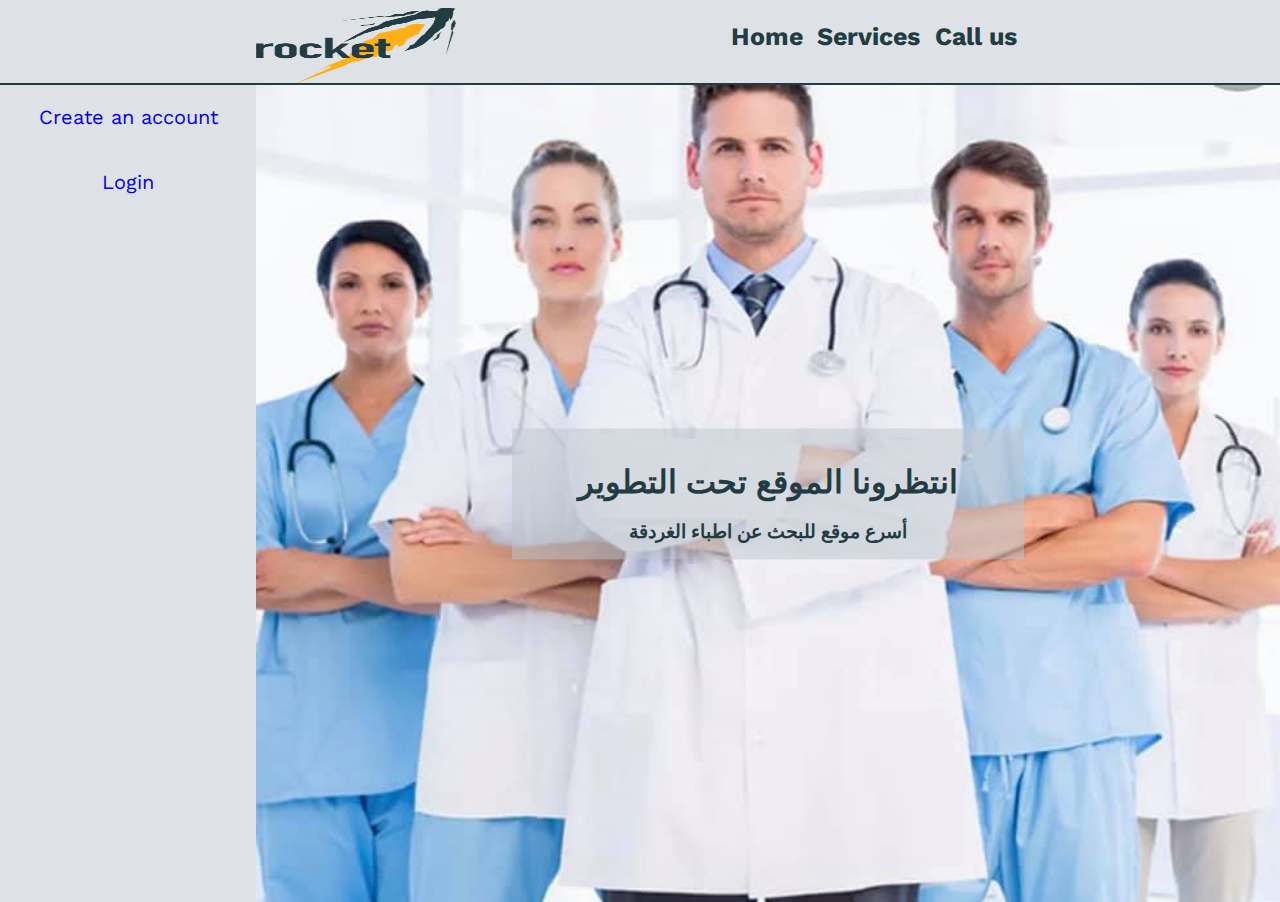
<file: index.html>
<!DOCTYPE html>
<html lang="en">

<head>
    <meta charset="UTF-8">
    <meta name="viewport" content="width=device-width, initial-scale=1.0">
    <meta http-equiv="refresh" content="">
    <!-- main css -->
    <link rel="stylesheet" href="css/main.css">
    <!-- Normalize -->
    <link rel="stylesheet" href="css/normalize.css">
    <title>Rocket</title>
</head>

<body>
    <!-- Start header -->
    <div class="header">
        <div class="container">
            <a href="index.html"><img class="logo" src="photo/Rocket_Burritos-logo-15445C08F3-seeklogo11111.png"
                    alt="logo"></a>
            <ul>
                <li><a href="index.html">Home</a></li>
                <li><a href="services.html">Services</a></li>
                <li><a href="call-us.html">Call us</a></li>
            </ul>
        </div>
    </div>
    <!-- End header -->

    <!-- Start landing -->
    <div class="landing">
        <div class="navgition">
            <ul>
                <li><a href="create.html">Create an account</a></li>
                <li><a href="login.html">Login</a></li>
            </ul>
        </div>

        <div class="Interface">
            <div class="text-Interface">
                <h1> انتظرونا الموقع تحت التطوير</h1>
                <h3 dir="rtl">أسرع موقع للبحث عن اطباء الغردقة</h3>
            </div>
        </div>
    </div>
    <!-- End landing -->
</body>

</html>
</file>
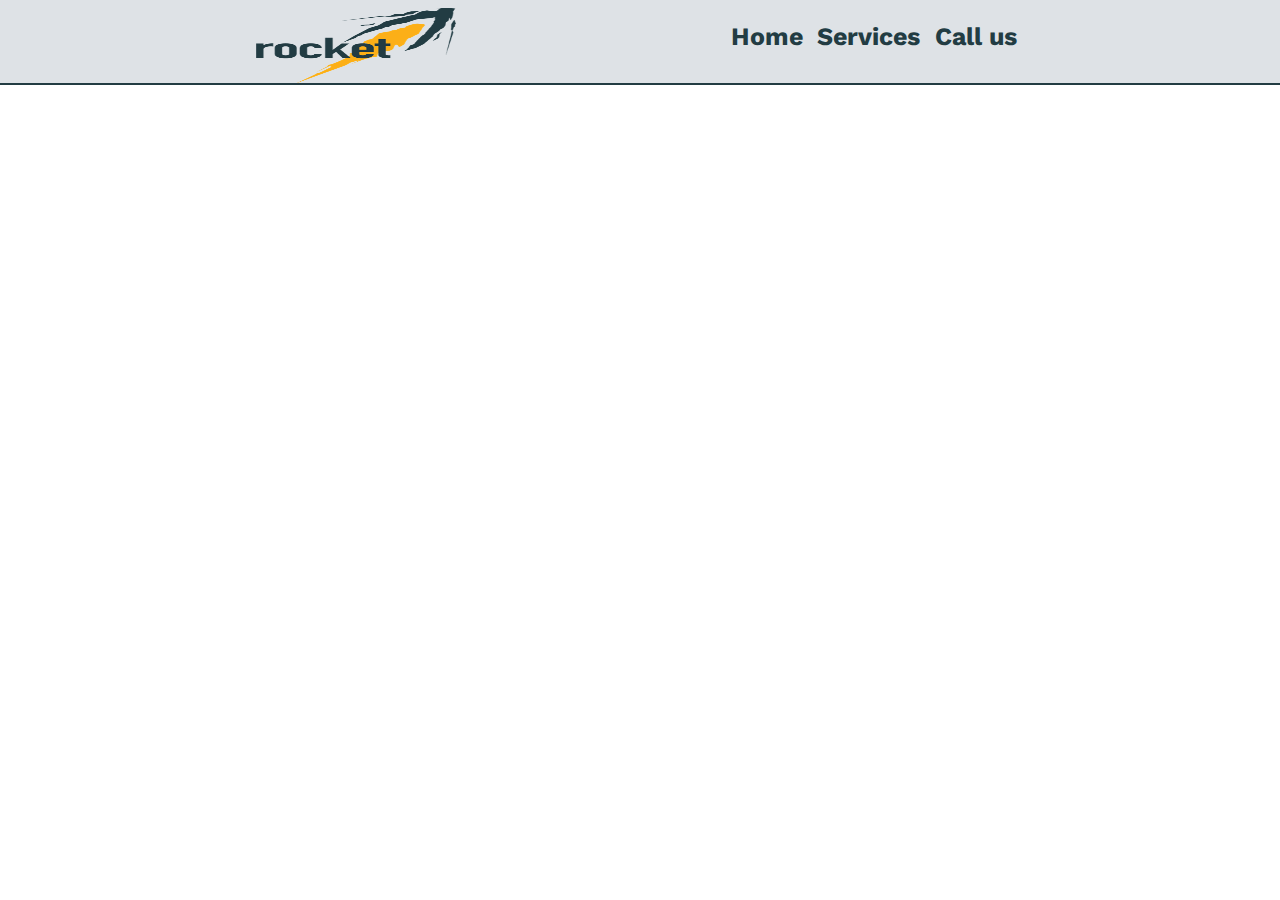
<file: call-us.html>
<!DOCTYPE html>
<html lang="en">

<head>
    <meta charset="UTF-8">
    <meta name="viewport" content="width=device-width, initial-scale=1.0">
    <!-- main css -->
    <link rel="stylesheet" href="css/main.css">
    <!-- Normalize -->
    <link rel="stylesheet" href="css/normalize.css">
    <title>Rocket</title>
</head>

<body>
    <div class="header">
        <div class="container">
            <a href="index.html"><img class="logo" src="photo/Rocket_Burritos-logo-15445C08F3-seeklogo11111.png"
                    alt="logo"></a>

            <ul>
                <li><a href="index.html">Home</a></li>
                <li><a href="services.html">Services</a></li>
                <li><a href="call-us.html">Call us</a></li>
            </ul>
        </div>
    </div>
</body>

</html>
</file>
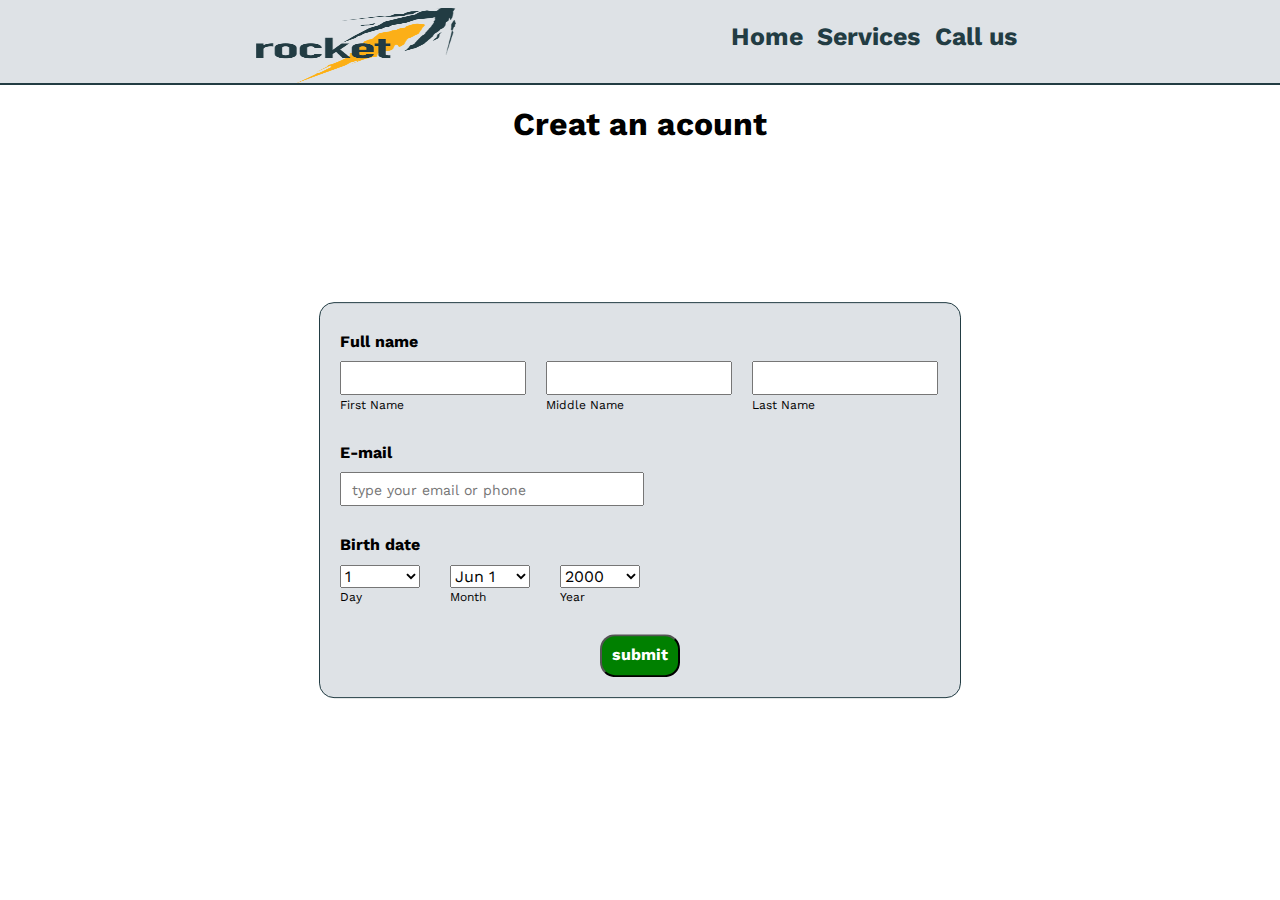
<file: create.html>
<!DOCTYPE html>
<html lang="en">

<head>
    <meta charset="UTF-8">
    <meta name="viewport" content="width=device-width, initial-scale=1.0">
    <meta http-equiv="refresh" content="">
    <!-- main css -->
    <link rel="stylesheet" href="css/main.css">
    <!-- Normalize -->
    <link rel="stylesheet" href="css/normalize.css">
    <title>Rocket</title>
</head>

<body>
    <!-- Start header -->
    <div class="header">
        <div class="container">
            <a href="index.html"><img class="logo" src="photo/Rocket_Burritos-logo-15445C08F3-seeklogo11111.png"
                    alt="logo"></a>
            <ul>
                <li><a href="index.html">Home</a></li>
                <li><a href="services.html">Services</a></li>
                <li><a href="call-us.html">Call us</a></li>
            </ul>
        </div>
    </div>
    <!-- End header -->

    <!-- Start landing  ******************************************************** -->
    <div class="landing-create">
        <h1>Creat an acount</h1>
        <form action="">
            <ul class="form-create">
                <li class="full-name">
                    <div class="title-1">Full name</div>
                    <div class="control-name">
                        <span>
                            <input id="first" type="text">
                            <label for="first">First Name</label>
                        </span>
                        <span>
                            <input id="middle" type="text">
                            <label for="middle">Middle Name</label>
                        </span>
                        <span>
                            <input id="last" type="text">
                            <label for="last">Last Name</label>
                        </span>
                    </div>
                </li>
                <li class="email">
                    <div class="title-2">E-mail</div>
                    <span>
                        <input type="email" placeholder="type your email or phone">
                    </span>
                </li>
                <li class="birth-date">
                    <div class="title-3">Birth date</div>
                    <div class="control-date">
                        <span>
                            <span class="day">
                                <select aria-label="day" title="day" id="day">
                                    <option value="1">1</option>
                                    <option value="2">2</option>
                                    <option value="3">3</option>
                                    <option value="4">4</option>
                                    <option value="5">5</option>
                                    <option value="6">6</option>
                                    <option value="7">7</option>
                                    <option value="8">8</option>
                                    <option value="9">9</option>
                                    <option value="10">10</option>
                                    <option value="11">11</option>
                                    <option value="12">12</option>
                                    <option value="13">13</option>
                                    <option value="14">14</option>
                                    <option value="15">15</option>
                                    <option value="16">16</option>
                                    <option value="17">17</option>
                                    <option value="18">18</option>
                                    <option value="19">19</option>
                                    <option value="20">20</option>
                                    <option value="21">21</option>
                                    <option value="22">22</option>
                                    <option value="23">23</option>
                                    <option value="24">24</option>
                                    <option value="25">25</option>
                                    <option value="26">26</option>
                                    <option value="27">27</option>
                                    <option value="28">28</option>
                                    <option value="29">29</option>
                                    <option value="30">30</option>
                                    <option value="31">31</option>
                                </select>
                                <label>Day</label>
                            </span>
                            <span class="day">
                                <select aria-label="month" title="month" id="month">
                                    <option value="Jun">Jun 1</option>
                                    <option value="Feb">Feb 2</option>
                                    <option value="Mar">Mar 3</option>
                                    <option value="Apr">Apr 4</option>
                                    <option value="May">May 5</option>
                                    <option value="June">June 6</option>
                                    <option value="July">July 7</option>
                                    <option value="Aug">Aug 8</option>
                                    <option value="Sep">Sep 9</option>
                                    <option value="Oct">Oct 10</option>
                                    <option value="Nov">Nov 11</option>
                                    <option value="Dec">Dec 12</option>
                                </select>
                                <label>Month</label>
                            </span>
                            <span class="day">
                                <select aria-label="year" title="year" id="year">
                                    <option value="1970">1940</option>
                                    <option value="1970">1941</option>
                                    <option value="1970">1942</option>
                                    <option value="1970">1943</option>
                                    <option value="1970">1944</option>
                                    <option value="1970">1945</option>
                                    <option value="1970">1946</option>
                                    <option value="1970">1947</option>
                                    <option value="1970">1948</option>
                                    <option value="1970">1949</option>
                                    <option value="1970">1950</option>
                                    <option value="1970">1951</option>
                                    <option value="1970">1952</option>
                                    <option value="1970">1953</option>
                                    <option value="1970">1954</option>
                                    <option value="1970">1955</option>
                                    <option value="1970">1956</option>
                                    <option value="1970">1957</option>
                                    <option value="1970">1958</option>
                                    <option value="1970">1959</option>
                                    <option value="1970">1960</option>
                                    <option value="1970">1961</option>
                                    <option value="1970">1962</option>
                                    <option value="1970">1963</option>
                                    <option value="1970">1964</option>
                                    <option value="1970">1965</option>
                                    <option value="1970">1966</option>
                                    <option value="1970">1967</option>
                                    <option value="1970">1968</option>
                                    <option value="1970">1969</option>
                                    <option value="1970">1970</option>
                                    <option value="1971">1971</option>
                                    <option value="1972">1972</option>
                                    <option value="1973">1973</option>
                                    <option value="1974">1974</option>
                                    <option value="1975">1975</option>
                                    <option value="1976">1976</option>
                                    <option value="1977">1977</option>
                                    <option value="1978">1978</option>
                                    <option value="1979">1979</option>
                                    <option value="1980">1980</option>
                                    <option value="1981">1981</option>
                                    <option value="1982">1982</option>
                                    <option value="1983">1983</option>
                                    <option value="1984">1984</option>
                                    <option value="1985">1985</option>
                                    <option value="1986">1986</option>
                                    <option value="1987">1987</option>
                                    <option value="1988">1988</option>
                                    <option value="1989">1989</option>
                                    <option value="1990">1990</option>
                                    <option value="1991">1991</option>
                                    <option value="1992">1992</option>
                                    <option value="1993">1993</option>
                                    <option value="1994">1994</option>
                                    <option value="1995">1995</option>
                                    <option value="1996">1996</option>
                                    <option value="1997">1997</option>
                                    <option value="1998">1998</option>
                                    <option value="1999">1999</option>
                                    <option value="2000" selected>2000 </option>
                                    <option value="2001">2001</option>
                                    <option value="2002">2002</option>
                                    <option value="2003">2003</option>
                                    <option value="2004">2004</option>
                                    <option value="2005">2005</option>
                                    <option value="2006">2006</option>
                                    <option value="2007">2007</option>
                                    <option value="2008">2008</option>
                                    <option value="2009">2009</option>
                                    <option value="2010">2010</option>
                                    <option value="2011">2011</option>
                                    <option value="2012">2012</option>
                                    <option value="2013">2013</option>
                                    <option value="2014">2014</option>
                                    <option value="2015">2015</option>
                                    <option value="2016">2016</option>
                                    <option value="2017">2017</option>
                                    <option value="2018">2018</option>
                                    <option value="2019">2019</option>
                                    <option value="2020">2020</option>
                                    <option value="2021">2021</option>
                                    <option value="2022">2022</option>
                                    <option value="2023">2023</option>
                                    <option value="2024">2024</option>
                                </select>
                                <label>Year</label>
                            </span>
                        </span>

                    </div>
                </li>
                <li class="sub">
                    <input type="submit" placeholder="submit" value="submit">
                </li>
            </ul>
        </form>
    </div>
    <!-- End landing *************************************************************** -->
</body>
</file>
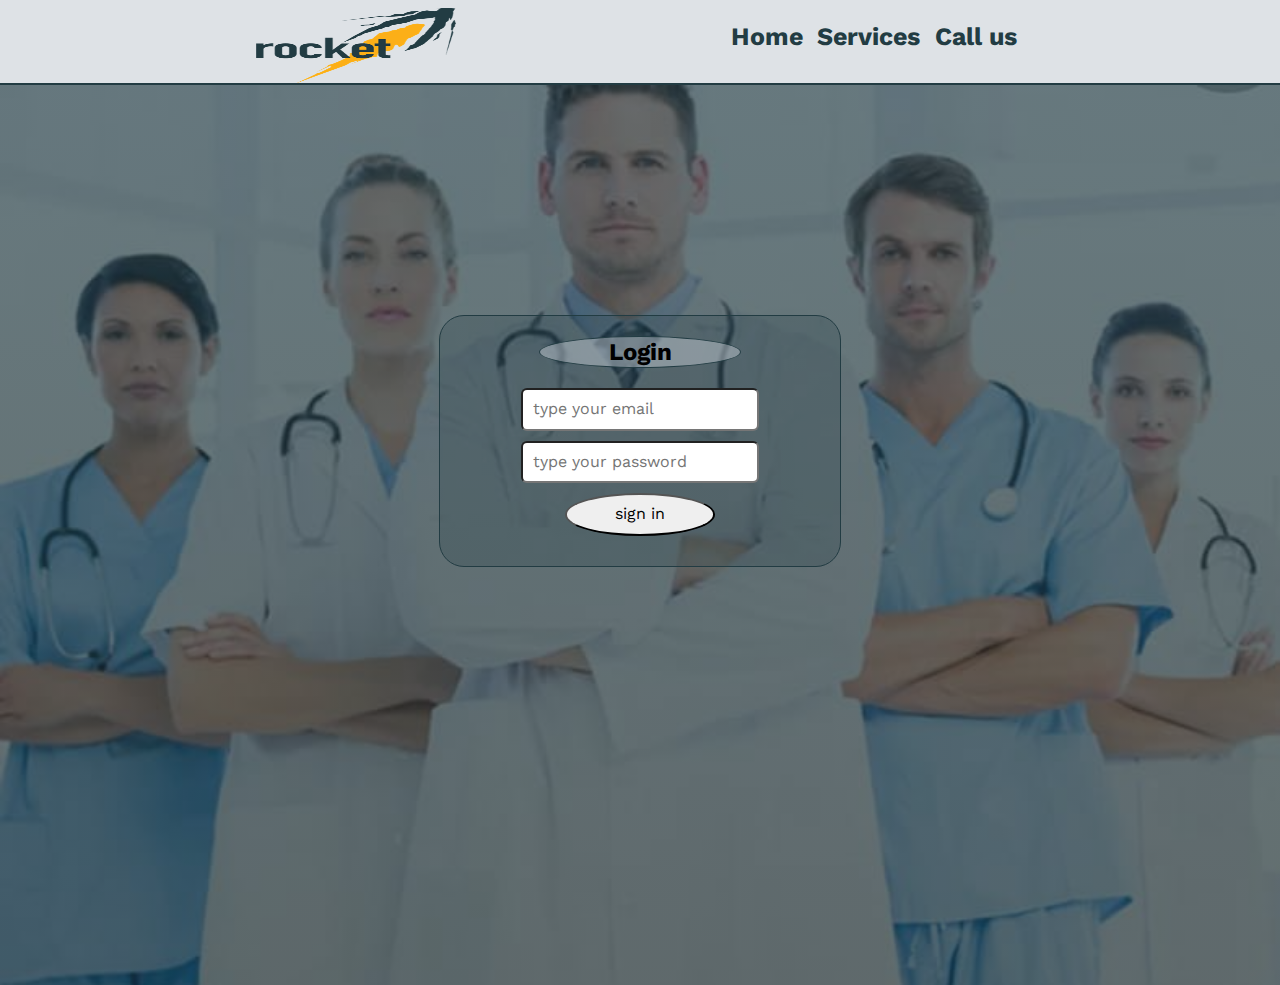
<file: login.html>
<!DOCTYPE html>
<html lang="en">

<head>
    <meta charset="UTF-8">
    <meta name="viewport" content="width=device-width, initial-scale=1.0">
    <meta http-equiv="refresh" content="">
    <!-- main css -->
    <link rel="stylesheet" href="css/main.css">
    <!-- Normalize -->
    <link rel="stylesheet" href="css/normalize.css">
    <title>Rocket</title>
</head>

<body>
    <!-- Start header -->
    <div class="header">
        <div class="container">
            <a href="index.html"><img class="logo" src="photo/Rocket_Burritos-logo-15445C08F3-seeklogo11111.png"
                    alt="logo"></a>
            <ul>
                <li><a href="index.html">Home</a></li>
                <li><a href="services.html">Services</a></li>
                <li><a href="call-us.html">Call us</a></li>
            </ul>
        </div>
    </div>
    <!-- End header -->

    <div class="landing-login">
        <form action="">
            <div class="login">
                <h2> Login</h2>
            </div>
            <div class="inp">
                <input class="em" type="email" required placeholder="type your email">
                <input class="pas" type="password" required placeholder="type your password">
                <input class="sub" type="submit" value="sign in">
            </div>
        </form>
    </div>
</body>
</file>
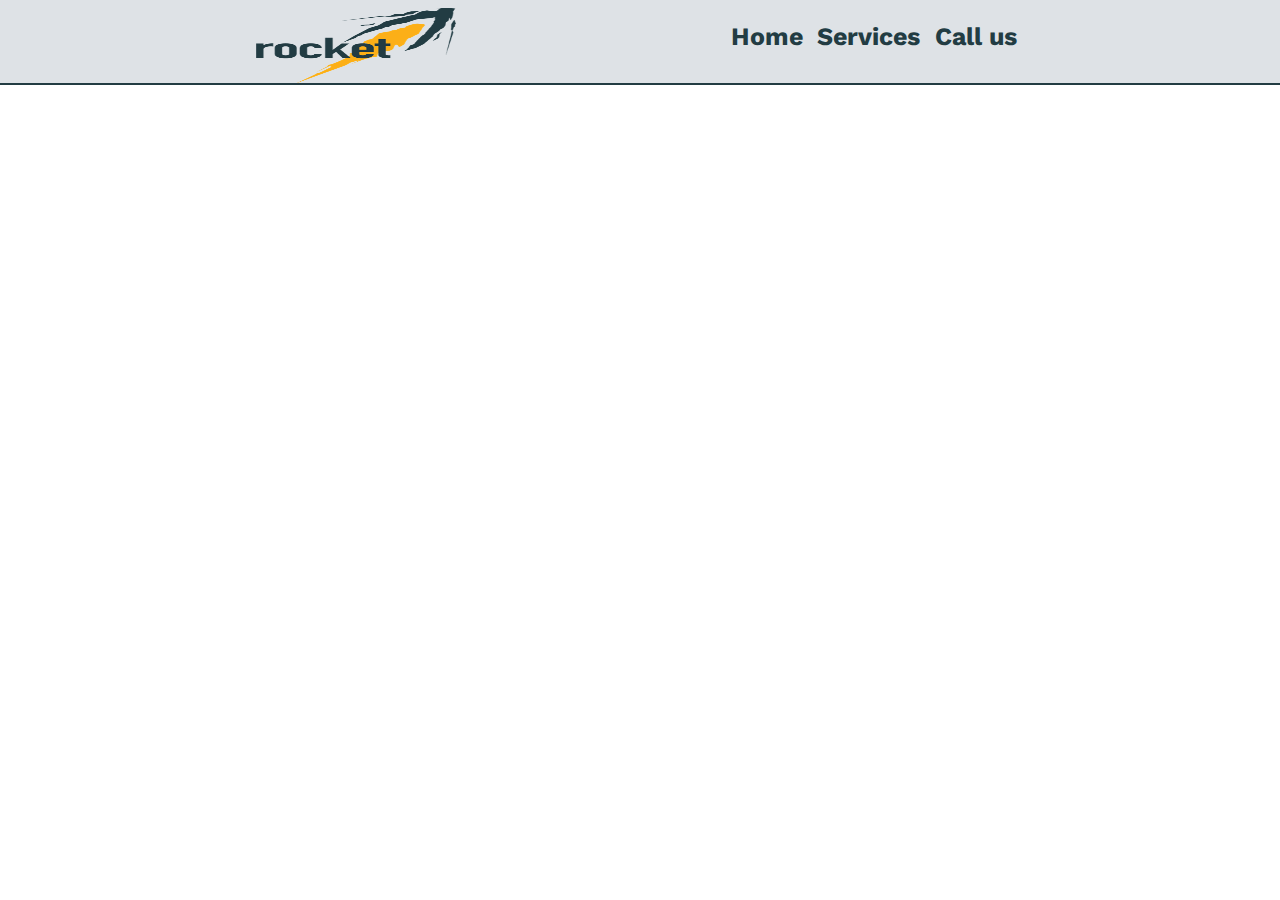
<file: services.html>
<!DOCTYPE html>
<html lang="en">

<head>
    <meta charset="UTF-8">
    <meta name="viewport" content="width=device-width, initial-scale=1.0">
    <!-- main css -->
    <link rel="stylesheet" href="css/main.css">
    <!-- Normalize -->
    <link rel="stylesheet" href="css/normalize.css">
    <title>Rocket</title>
</head>

<body>
    <div class="header">
        <div class="container">
            <a href="index.html"><img class="logo" src="photo/Rocket_Burritos-logo-15445C08F3-seeklogo11111.png"
                    alt="logo"></a>
            <ul>
                <li><a href="index.html">Home</a></li>
                <li><a href="services.html">Services</a></li>
                <li><a href="call-us.html">Call us</a></li>
            </ul>
        </div>
    </div>
</body>

</html>
</file>
<file: css/main.css>
@import url('https://fonts.googleapis.com/css2?family=Work+Sans:ital,wght@0,100..900;1,100..900&display=swap');

:root {
    --main-color: rgb(190, 198, 206, 0.5);
    --border-color: rgb(34, 60, 67);
}

body {
    font-family: "Work Sans", sans-serif;
}

html {
    scroll-behavior: smooth;
}

ul {
    list-style: none;
}

a {
    text-decoration: none;
}

* {
    padding: 0;
    margin: 0;
}

.container {
    padding-left: 15px;
    padding-right: 15px;
    margin-left: auto;
    margin-right: auto;
}

/* ***************************************************************** */
/* start header */
.header {
    position: relative;
    display: flex;
    justify-content: center;
    height: 83px;
    background-color: var(--main-color);
    border-bottom: 2px solid #223C43;
}

.header .container {
    position: absolute;
    width: 60%;
    display: flex;
    justify-content: space-between;
    flex: 1;
    align-items: center;
    height: 55px;

}

.header .container .logo {
    width: 200px;
    height: 75px;
    padding-top: 40px;
}

.header .container ul {
    display: flex;
    justify-content: space-around;
    width: 300px;
    align-items: center;
    margin-top: 20px;
}

.header .container ul li a {
    text-decoration: none;
    color: #223C43;
    font-size: 25px;
    font-weight: bold;
    transition: 0.3s;
}

.container ul li:hover a {
    color: #cc9626;
    border-bottom: 1px solid #cc9626;
    padding-bottom: 10px;
}

/* End header */

/* start landing */
.landing {
    display: grid;
    grid-template-columns: 20% auto;

}

.navgition {
    display: flex;
    justify-content: center;
    background-color: var(--main-color);
}

.navgition ul {
    display: flex;
    flex-direction: column;
    align-items: center;
    height: 130px;
    justify-content: space-around;

}

.navgition ul li a {
    display: flex;
    font-size: 20px;
    cursor: pointer;
    transition: 0.3s;
}

.navgition ul li:hover a {
    color: #cc9626;
    border-bottom: 1px solid #cc9626;
    padding-bottom: 10px;

}


.Interface {
    height: calc(100vh - 83px);
    background-image: url(../photo/landing.jpg);
    background-repeat: no-repeat;
    background-size: cover;
    position: relative;
}

.Interface .text-Interface {
    display: flex;
    justify-content: center;
    align-items: center;
    flex-wrap: wrap;
    position: absolute;
    top: 50%;
    left: 50%;
    translate: -50% -50%;
    background-color: var(--main-color);
    padding: 15px;
    color: rgba(34, 60, 67);
}

/* End landing */

/* ************************************************************************ */

/* START LOGIN pag */
.landing-login {
    background-image: linear-gradient(#223c43ad, rgb(24 41 41 / 67%)), url(../photo/landing.jpg);
    width: 100%;
    height: 100vh;
    background-repeat: no-repeat;
    background-size: cover;
    position: relative;
}

.landing-login form {
    position: absolute;
    left: 50%;
    transform: translateX(-50%);
    border: 1px solid rgb(34, 60, 67);
    border-radius: 25px 25px;
    width: 400px;
    height: 250px;
    display: flex;
    justify-content: center;
    flex-direction: column;
    align-items: center;
    margin-top: 230px;
    background-color: #223c433b;
}

.login {
    height: 30px;
    width: 200px;
    display: flex;
    justify-content: center;
    align-items: center;
    border: 1px solid rgb(34, 60, 67);
    border-radius: 50%;
    background-color: var(--main-color);
}

form .inp {
    margin-top: 10px;
    padding: 10px;
    display: flex;
    flex-direction: column;
}

.inp input {
    padding: 10px;
    border-radius: 6px;
    margin-bottom: 10px;
    transition: 0.5s;
}

.inp input:hover {
    background-color: rgba(34, 60, 67, 0.459);
    color: white;
}

form .inp .sub:hover {
    color: white;
}

form .inp .sub {
    width: 150px;
    margin: auto;
    border-radius: 50%;
    cursor: pointer;
}

/* ENd LOGIN pag */

/* ********************************************************************************* */

/* Start creat pag */

.landing-create h1 {
    display: flex;
    justify-content: center;

}

.form-create {
    padding: 20px;
    margin-top: 50px;
    position: absolute;
    top: 50%;
    left: 50%;
    transform: translate(-50%, -50%);
    width: 600px;
    border: 1px solid rgb(34, 60, 67);
    border-radius: 15px;
    background-color: var(--main-color);
}

/* full Name ***********************************/
.form-create .full-name .title-1 {
    margin-top: 10px;
    font-size: 16px;
    font-weight: bold;
}

.form-create .full-name .control-name {
    display: flex;
    width: 600px;
    margin-top: 10px;
}

.form-create .full-name .control-name input {
    height: 30px;
    width: 182px;
}

.form-create .full-name .control-name span {
    margin-right: 20px;
}

.form-create .full-name .control-name label {
    font-size: 12px;
}

/* email********************** */

.form-create .email {
    margin-top: 30px;
}

.form-create .email .title-2 {
    font-size: 16px;
    font-weight: bold;
}

.form-create .email input {
    margin-top: 10px;
    width: 300px;
    height: 30px;
}

.form-create .email input::placeholder {
    font-size: 14px;
    padding: 10px;
}

/* birth-date********************* */
.form-create .birth-date {
    margin-top: 30px;
}

.form-create .birth-date .title-3 {
    font-size: 16px;
    font-weight: bold;
}

.birth-date .control-date span {
    display: flex;
    justify-content: space-between;
    margin-top: 10px;
    max-width: 300px;

}

.birth-date .control-date .day {
    flex-direction: column;
    width: 80px;
    margin-top: 0;
}

.birth-date .control-date label {
    width: 80px;
    font-size: 12px;
    margin-top: 3px;
}

.birth-date .control-date span select {
    width: 80px;

}

.form-create .sub {
    margin-top: 30px;
    display: flex;
    justify-content: center;
}

.form-create .sub input {
    padding: 10px;
    border-radius: 15px;
    font-weight: bold;
    color: white;
    background-color: green;
    cursor: pointer;
}


/* End creat pag */
</file>
